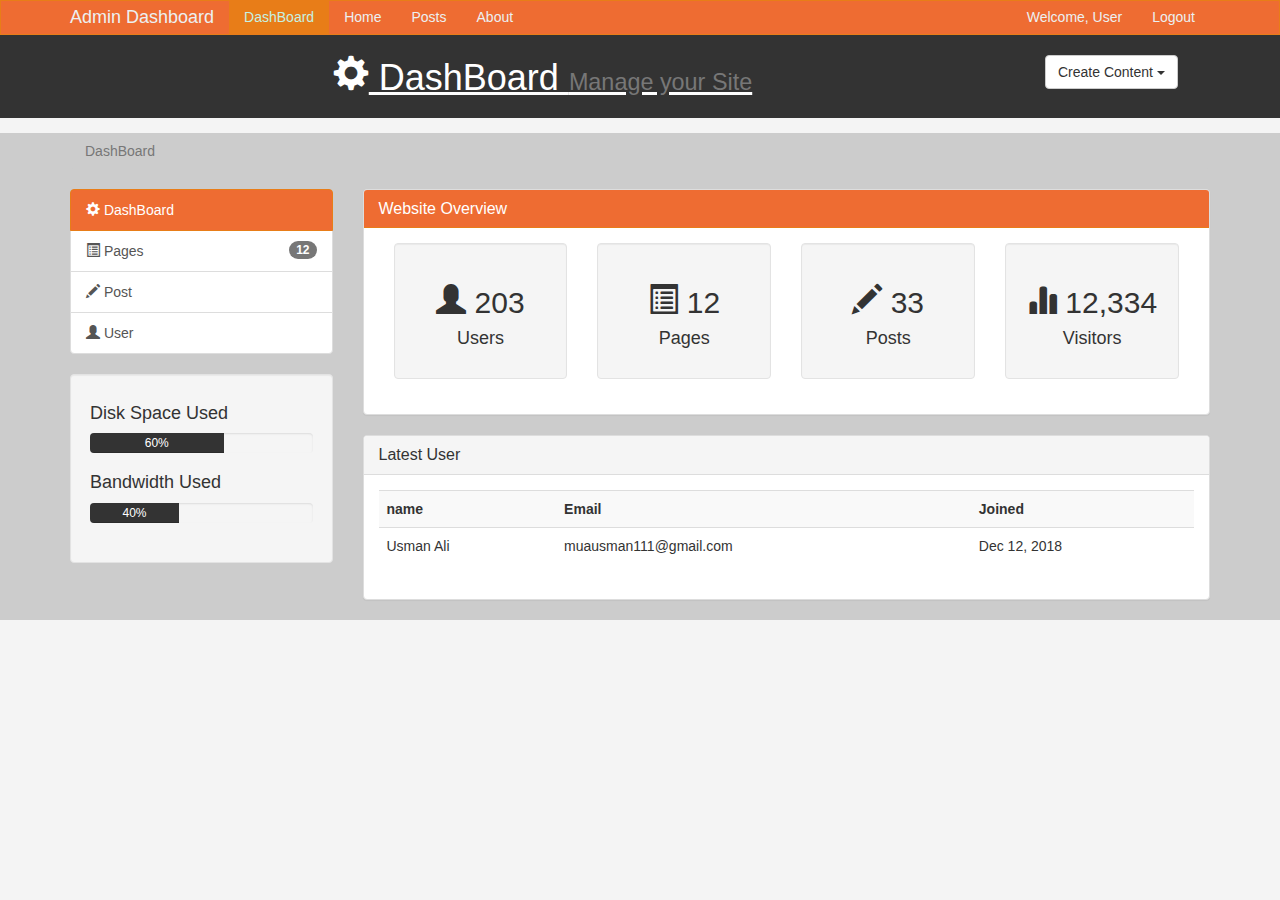
<file: Bootstrap DashBoard/index.html>
<!DOCTYPE html>
<html lang="en">
  <head>
    <meta charset="utf-8">
    <meta http-equiv="X-UA-Compatible" content="IE=edge">
    <meta name="viewport" content="width=device-width, initial-scale=1">

    <title>Starter Template for Bootstrap</title>

    <!-- Bootstrap core CSS -->
    <link href="css/bootstrap.min.css" rel="stylesheet">
    <link href="css/style.css" rel="stylesheet">

  </head>

  <body>

    <nav class="navbar navbar-default">
      <div class="container">
        <div class="navbar-header">
          <button type="button" class="navbar-toggle collapsed" data-toggle="collapse" data-target="#navbar" aria-expanded="false" aria-controls="navbar">
            <span class="sr-only">Toggle navigation</span>
            <span class="icon-bar"></span>
            <span class="icon-bar"></span>
            <span class="icon-bar"></span>
          </button>
          <a class="navbar-brand" href="#">Admin Dashboard</a>
        </div>
        <div id="navbar" class="collapse navbar-collapse">
          <ul class="nav navbar-nav">
            <li class="active"><a href="index.html">DashBoard</a></li>
            <li><a href="#about">Home</a></li>
            <li><a href="#about">Posts</a></li>
            <li><a href="#contact">About</a></li>
          </ul>
          <ul class="nav navbar-nav navbar-right">
            <li><a href="#">Welcome, User</a></li>
            <li><a href="login.html">Logout</a></li>
          </ul>
        </div><!--/.nav-collapse -->
      </div>
    </nav>

    <header id="header">
      <div class="container">
        <div class="row">
          <div class="col-md-10">
            <h1><span class="glyphicon glyphicon-cog" aria-hidden="true"></span> DashBoard <small>Manage your  Site</small></h1>
          </div>
          <div class="col-md-2">
            <div class="dropdown create">
              <button class="btn btn-default dropdown-toggle" type="button" id="dropdownMenu1" data-toggle="dropdown" aria-haspopup="true" aria-expanded="true">
                Create Content
                <span class="caret"></span>
              </button>
              <ul class="dropdown-menu" aria-labelledby="dropdownMenu1">
                <li><a href="#">Add page</a></li>
                <li><a href="#">Add Post</a></li>
                <li><a href="#">Add user</a></li>
              </ul>
            </div>
          </div>
        </div>
      </div>
    </header>

    <section id="breadcrumb">
      <div class="container">
        <ol class="breadcrumb">
          <li class="active">
            DashBoard
          </li>
        </ol>
      </div>
    </section>

    <section id="main">
      <div class="container">
        <div class="row">
          <div class="col-md-3">
            <div class="list-group">
              <a href="#" class="list-group-item active main-color-bg"> <span class="glyphicon glyphicon-cog" aria-hidden="true"></span>
                DashBoard
              </a>
              <a href="#" class="list-group-item"> <span class="glyphicon glyphicon-list-alt" aria-hidden="true"></span> Pages <span class="badge">12</span></a>
              <a href="#" class="list-group-item"> <span class="glyphicon glyphicon-pencil" aria-hidden="true"></span> Post</a>
              <a href="#" class="list-group-item"> <span class="glyphicon glyphicon-user" aria-hidden="true"></span> User</a>
            </div>
            <div class="well">
                <h4>Disk Space Used</h4>
                <div class="progress">
                  <div class="progress-bar" role="progressbar" aria-valuenow="60" aria-valuemin="0" aria-valuemax="100" style="width: 60%;">
                    60%
                  </div>
                </div>
                <h4>Bandwidth Used</h4>
                <div class="progress">
                    <div class="progress-bar" role="progressbar" aria-valuenow="60" aria-valuemin="0" aria-valuemax="100" style="width: 40%;">
                      40%
                    </div>
                  </div>
              </div>
          </div>

          <!-- Website Overview -->
          <div class="col-md-9">
              <div class="panel panel-default">
                  <div class="panel-heading main-color-bg">
                    <h3 class="panel-title">Website Overview</h3>
                  </div>
                  <div class="panel-body">
                    <div class="col-md-3">
                      <div class="well dash-box">
                        <h2><span class="glyphicon glyphicon-user" aria-hidden="true"></span> 203</h2>
                        <h4>Users</h4>
                      </div>
                    </div>
                    <div class="col-md-3">
                        <div class="well dash-box">
                          <h2><span class="glyphicon glyphicon-list-alt" aria-hidden="true"></span> 12</h2>
                          <h4>Pages</h4>
                        </div>
                      </div>
                      <div class="col-md-3">
                          <div class="well dash-box">
                            <h2><span class="glyphicon glyphicon-pencil" aria-hidden="true"></span> 33</h2>
                            <h4>Posts</h4>
                          </div>
                        </div>
                        <div class="col-md-3">
                            <div class="well dash-box">
                              <h2><span class="glyphicon glyphicon-stats" aria-hidden="true"></span> 12,334</h2>
                              <h4>Visitors</h4>
                            </div>
                          </div>
                  </div>
                </div>

                <!-- Latest Users -->
                <div class="panel panel-default">
                    <div class="panel-heading">
                      <h3 class="panel-title">Latest User</h3>
                    </div>
                    <div class="panel-body">
                      <table class="table table-striped table-hover">
                        <tr>
                          <th>name</th>
                          <th>Email</th>
                          <th>Joined</th>
                        </tr>
                        <tr>
                          <td>Usman Ali</td>
                          <td>muausman111@gmail.com</td>
                          <td>Dec 12, 2018</td>
                        </tr>
                      </table>
                    </div>
                  </div>
          </div>
        </div>
      </div>
    </section>


    <!-- Bootstrap core JavaScript
    ================================================== -->
    <!-- Placed at the end of the document so the pages load faster -->
    <script src="https://ajax.googleapis.com/ajax/libs/jquery/1.12.4/jquery.min.js"></script>
    <script src="js/bootstrap.min.js"></script>
  </body>
</html>
</file>
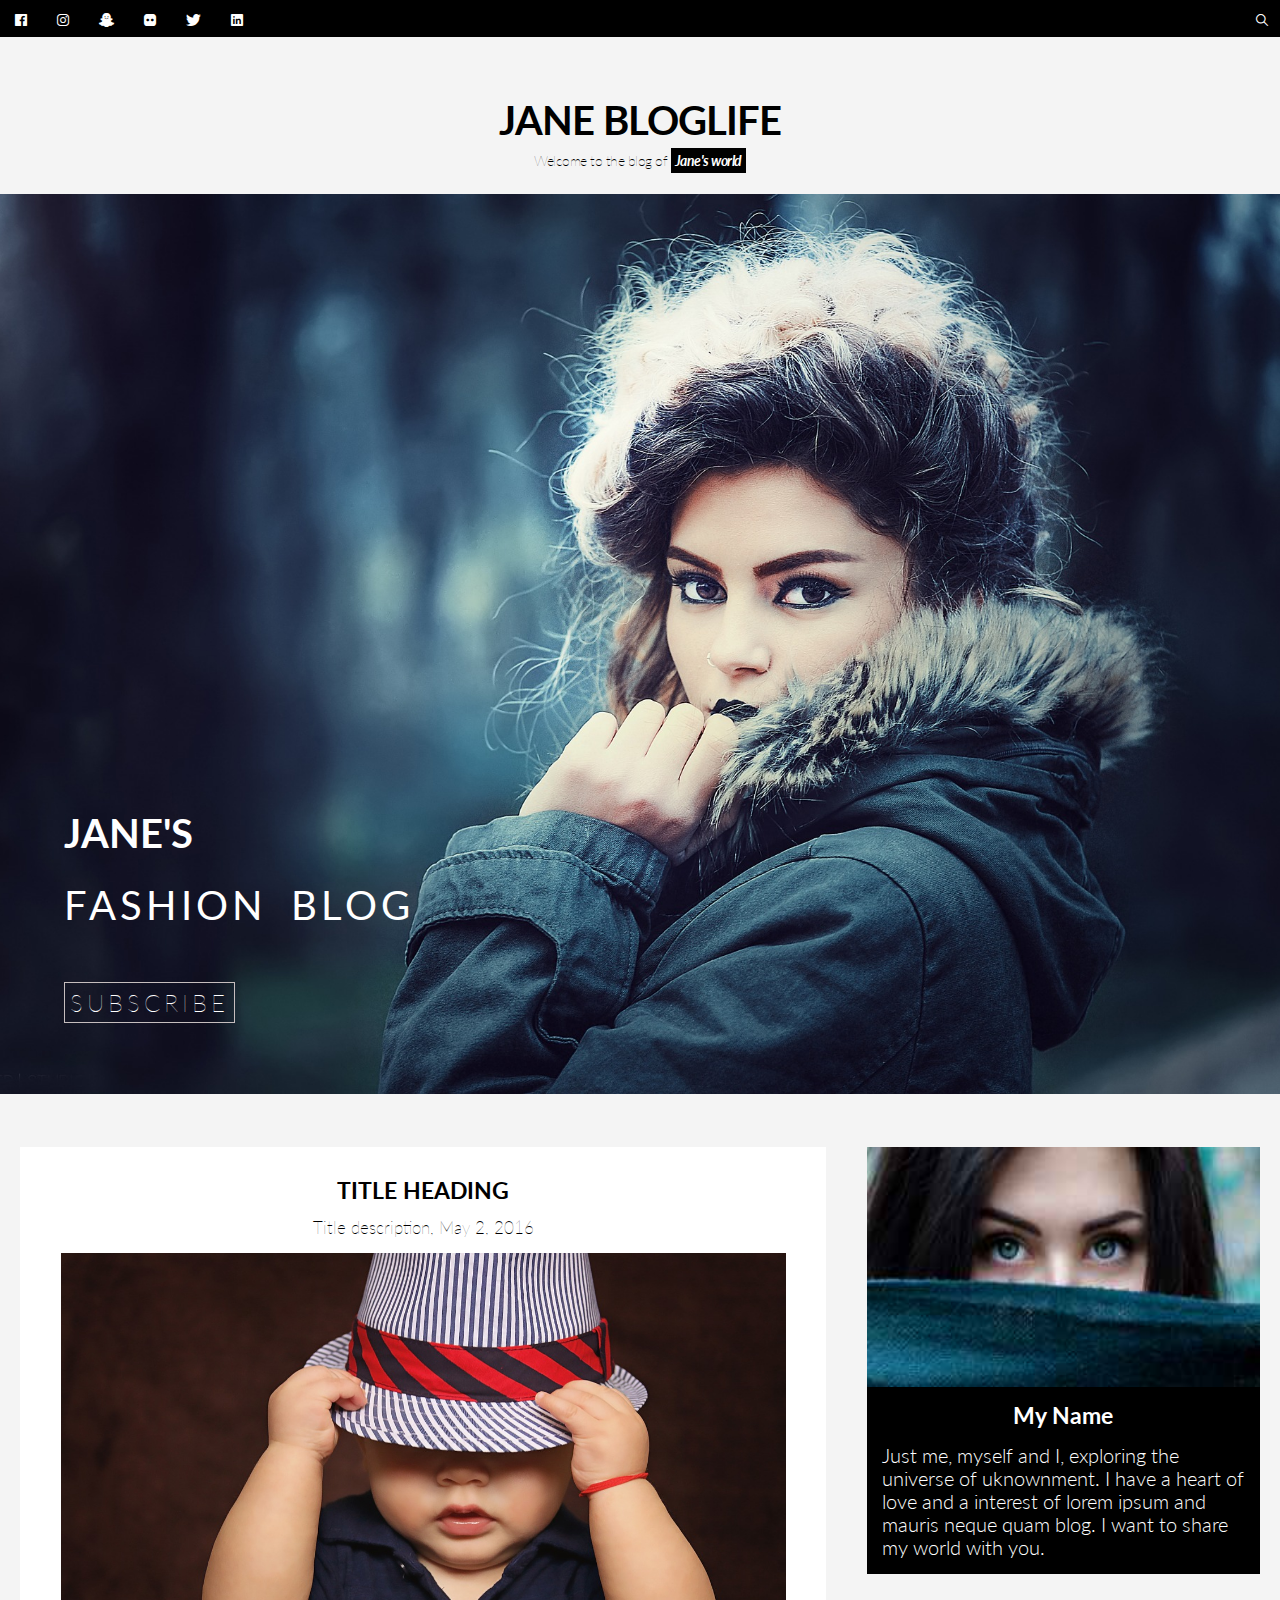
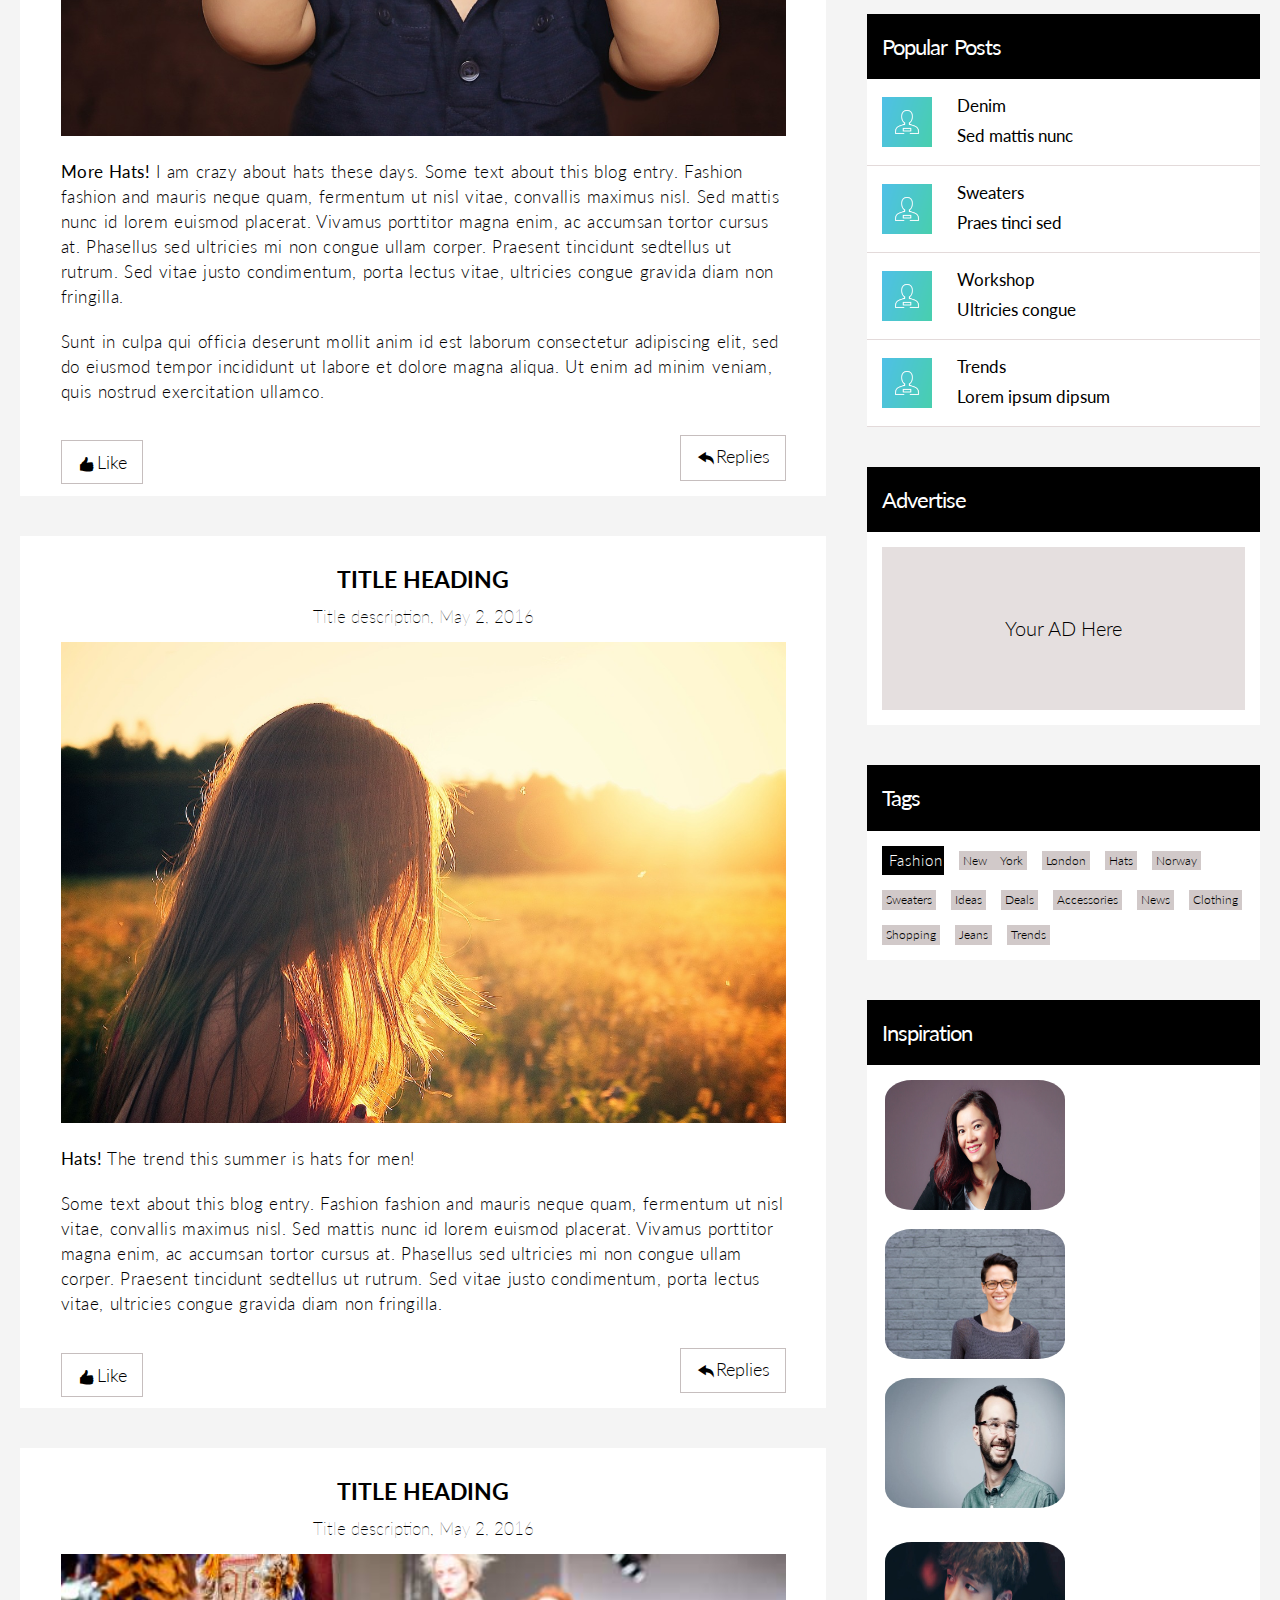
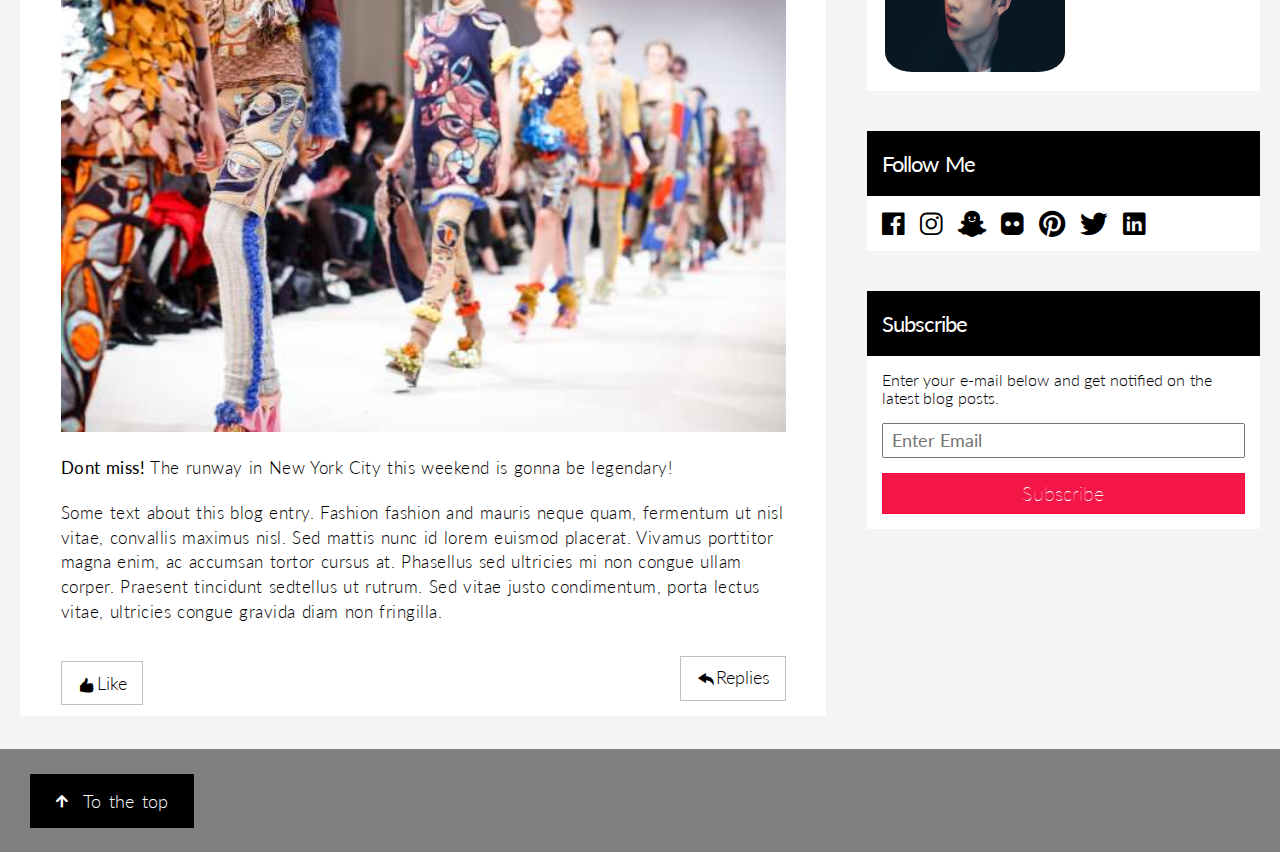
<file: Fashion/index.html>
<!DOCTYPE html>
<html>
    <head>
    <title>Fashion</title>
    <meta name="viewport" content="width=device-width, initial-scale=1.0">
    <link href="https://fonts.googleapis.com/css?family=Lato:100i,300,300i,400,400i,700,700i" rel="stylesheet">
    <link rel="stylesheet" type="text/css" href="vendors/css/animate.css">
    <link rel="stylesheet" type="text/css" href="vendors/css/grid.css">
    <link rel="stylesheet" type="text/css" href="vendors/css/ionicons.min.css">
    <link rel="stylesheet" type="text/css" href="vendors/css/normalize.css">
    <link rel="stylesheet" type="text/css" href="resources/css/style.css">
</head>

<body>

    <header class="clearfix">
        <div class="row">
            <nav>
                <ul class="nav-icons ">
                    <li>
                        <a href="#" class="icon-link"><i class="ion-logo-facebook"></i></a>
                    </li>
                    <li>
                        <a href="#" class="icon-link"><i class="ion-logo-instagram"></i></a>
                    </li>
                    <li>
                        <a href="#" class="icon-link"><i class="ion-logo-snapchat"></i></a>
                    </li>
                    <li>
                        <a href="#" class="icon-link"><i class="ion-logo-flickr"></i></a>
                    </li>
                    <li>
                        <a href="#" class="icon-link"><i class="ion-logo-twitter"></i></a>
                    </li>
                    <li>
                        <a href="#" class="icon-link"><i class="ion-logo-linkedin"></i></a>
                    </li>
                </ul>
                <ul class="nav-icon-search">
                    <li>
                        <a href="#" class="icon-link"><i class="ion-ios-search"></i></a>
                    </li>
                </ul>
            </nav>
        </div>
    </header>

    <section class="section-blog">
        <div class="row">
            <h2 class="h2-blog">JANE BLOGLIFE</h2>
            <h4 class="h4-blog">Welcome to the blog of <span>Jane's world</span></h4>
        </div>
    </section>

    <section class="section-blog-image">
        <div class="row clearfix">
            <h2 class="h2-blog-image">JANE'S</h2>
            <h1 class="h1-blog-image">FASHION BLOG <br><br> <a href="#" class="subscribe-button">SUBSCRIBE</a></h1>

        </div>
    </section>

    <section class="section-blog-post">
        <div class="row">
            <div class="col span-2-of-3">
                <div class="row first-post">
                    <h3>TITLE HEADING</h3>
                    <h5>Title description, May 2, 2016</h5>
                    <img class="first-post-img" src="resources/img/baby-1399332_1280.jpg" alt="first-post-photo" width="100%" height="auto">

                    <p class="first-post-para"><b>More Hats!</b> I am crazy about hats these days. Some text about this blog entry. Fashion fashion and mauris neque quam, fermentum ut nisl vitae, convallis maximus nisl. Sed mattis nunc id lorem euismod placerat. Vivamus porttitor magna enim, ac accumsan tortor cursus at. Phasellus sed ultricies mi non congue ullam corper. Praesent tincidunt sedtellus ut rutrum. Sed vitae justo condimentum, porta lectus vitae, ultricies congue gravida diam non fringilla.</p>
                    <p class="first-post-para">Sunt in culpa qui officia deserunt mollit anim id est laborum consectetur adipiscing elit, sed do eiusmod tempor incididunt ut labore et dolore magna aliqua. Ut enim ad minim veniam, quis nostrud exercitation ullamco.
                    </p>
                    <br>
                    <br>
                    <div class="row">
                        <a href="#" class="link-like-reply"><i class="ion-ios-thumbs-up"></i>Like</a>
                        <a href="#" class="link-like-reply undo"><i class="ion-ios-undo"></i>Replies</a>
                    </div>
                </div>
                <div class="row first-post">
                    <h3>TITLE HEADING</h3>
                    <h5>Title description, May 2, 2016</h5>
                    <img class="first-post-img" src="resources/img/summerfield-336672_1280.jpg" alt="first-post-photo" width="100%" height="auto">

                    <p class="first-post-para"><strong>Hats!</strong> The trend this summer is hats for men!</p>
                    <p class="first-post-para">Some text about this blog entry. Fashion fashion and mauris neque quam, fermentum ut nisl vitae, convallis maximus nisl. Sed mattis nunc id lorem euismod placerat. Vivamus porttitor magna enim, ac accumsan tortor cursus at. Phasellus sed ultricies mi non congue ullam corper. Praesent tincidunt sedtellus ut rutrum. Sed vitae justo condimentum, porta lectus vitae, ultricies congue gravida diam non fringilla.
                    </p>
                    <br>
                    <br>
                    <div class="row">
                        <a href="#" class="link-like-reply"><i class="ion-ios-thumbs-up"></i>Like</a>
                        <a href="#" class="link-like-reply undo"><i class="ion-ios-undo"></i>Replies</a>
                    </div>
                </div>
                <div class="row first-post">
                    <h3>TITLE HEADING</h3>
                    <h5>Title description, May 2, 2016</h5>
                    <img class="first-post-img" src="resources/img/runway.jpg" alt="first-post-photo" width="100%" height="auto">

                    <p class="first-post-para"><strong>Dont miss!</strong> The runway in New York City this weekend is gonna be legendary!</p>
                    <p class="first-post-para">Some text about this blog entry. Fashion fashion and mauris neque quam, fermentum ut nisl vitae, convallis maximus nisl. Sed mattis nunc id lorem euismod placerat. Vivamus porttitor magna enim, ac accumsan tortor cursus at. Phasellus sed ultricies mi non congue ullam corper. Praesent tincidunt sedtellus ut rutrum. Sed vitae justo condimentum, porta lectus vitae, ultricies congue gravida diam non fringilla.
                    </p>
                    <br>
                    <br>
                    <div class="row">
                        <a href="#" class="link-like-reply"><i class="ion-ios-thumbs-up"></i>Like</a>
                        <a href="#" class="link-like-reply undo"><i class="ion-ios-undo"></i>Replies</a>
                    </div>
                </div>
            </div>


            <div class="col span-1-of-3">
                <div class="second-post row">
                    <img src="resources/img/avatar_girl2.jpg" class="second-post-image1" alt="avatar girl" width="465px" height="240px">
                    <h3>My Name</h3>
                    <p class="second-post-para">Just me, myself and I, exploring the universe of uknownment. I have a heart of love and a interest of lorem ipsum and mauris neque quam blog. I want to share my world with you.</p>
                </div>

                <div class="second-post row">
                    <p class="post-heading">Popular Posts</p>
                    <div class="row user-profiles">
                        <img src="resources/img/avatar.png" alt="user photo" class="user-image">
                        <p class="user-name">Denim</p>
                        <br>
                        <p class="user-review">Sed mattis nunc</p>
                    </div>
                    <div class="row user-profiles">
                        <img src="resources/img/avatar.png" alt="user photo" class="user-image">
                        <p class="user-name">Sweaters</p>
                        <br>
                        <p class="user-review">Praes tinci sed</p>
                    </div>
                    <div class="row user-profiles">
                        <img src="resources/img/avatar.png" alt="user photo" class="user-image">
                        <p class="user-name">Workshop</p>
                        <br>
                        <p class="user-review">Ultricies congue</p>
                    </div>
                    <div class="row user-profiles">
                        <img src="resources/img/avatar.png" alt="user photo" class="user-image">
                        <p class="user-name">Trends</p>
                        <br>
                        <p class="user-review">Lorem ipsum dipsum</p>
                    </div>
                </div>

                <div class="second-post row">
                    <div class="row">
                        <p class="post-heading">Advertise</p>
                    </div>
                    <div class="row advertisement">
                        <p class="ad-banner">Your AD Here</p>
                    </div>
                </div>

                <div class="second-post row">
                    <div class="row">
                        <p class="post-heading">Tags</p>
                    </div>
                    <div class="row tags-div-1">
                        <div class="row tags-div-2">
                            <div class="row">
                                <ul>
                                    <li class="h4-tags-1 list-item">Fashion</li>
                                    <li class="h4-tags-2 list-item">New York</li>
                                    <li class="h4-tags-2 list-item">London</li>
                                    <li class="h4-tags-2 list-item">Hats</li>
                                    <li class="h4-tags-2 list-item">Norway</li>
                                </ul>
                            </div>
                            <div class="row">
                                <ul>
                                    <li class="h4-tags-2 list-items u">Sweaters</li>
                                    <li class="h4-tags-2 list-items">Ideas</li>
                                    <li class="h4-tags-2 list-items">Deals</li>
                                    <li class="h4-tags-2 list-items">Accessories</li>
                                    <li class="h4-tags-2 list-items">News</li>
                                    <li class="h4-tags-2 list-items">Clothing</li>
                                </ul>
                            </div>
                            <div class="row">
                                <ul>
                                    <li class="h4-tags-2 list-items u">Shopping</li>
                                    <li class="h4-tags-2 list-items">Jeans</li>
                                    <li class="h4-tags-2 list-items">Trends</li>
                                </ul>
                            </div>
                        </div>
                    </div>
                </div>

                <div class="second-post row">
                    <div class="row">
                        <p class="post-heading">Inspiration</p>
                    </div>
                    <div class="row inspiration-images">
                        <ul>
                            <li class="images-list"><img src="resources/img/wide%20image%201.jpg" alt="inspiration"></li>
                            <li class="images-list"><img src="resources/img/wide%20image%202.jpg" alt="inspiration"></li>
                        </ul>
                        <ul>
                            <li class="images-list images-list-1"><img src="resources/img/wide%20image%203.jpg" alt="inspiration"></li>
                            <li class="images-list images-list-1"><img src="resources/img/wide%20image%204.jpg" alt="inspiration"></li>
                        </ul>
                    </div>
                </div>

                <div class="second-post row">
                    <div class="row">
                        <p class="post-heading">Follow Me</p>
                    </div>
                    <div class="row follow-me-icons">
                        <ul>
                            <li class="logos"><a href="#"><i class="ion-logo-facebook"></i></a></li>
                            <li class="logos"><a href="#"><i class="ion-logo-instagram"></i></a></li>
                            <li class="logos"><a href="#"><i class="ion-logo-snapchat"></i></a></li>
                            <li class="logos"><a href="#"><i class="ion-logo-flickr"></i></a></li>
                            <li class="logos"><a href="#"><i class="ion-logo-pinterest"></i></a></li>
                            <li class="logos"><a href="#"><i class="ion-logo-twitter"></i></a></li>
                            <li class="logos"><a href="#"><i class="ion-logo-linkedin"></i></a></li>
                        </ul>
                    </div>
                </div>

                <div class="second-post row">
                    <div class="row">
                        <p class="post-heading">Subscribe</p>
                    </div>
                    <div class="row subscribe-div">
                        <p>Enter your e-mail below and get notified on the latest blog posts.</p>
                        <input type="text" class="txtEmail" placeholder="Enter Email">
                        <button class="btnSubscribe">Subscribe</button>
                    </div>
                </div>

            </div>
        </div>
    </section>

    <footer>
        <div class="row footer-div">
            <a href="#"><i class="ion-md-arrow-round-up"></i>To the top</a>
        </div>
    </footer>

</body>
</html>

<!--
JANE BLOGLIFE
Welcome to the blog of Jane's world
-->
</file>
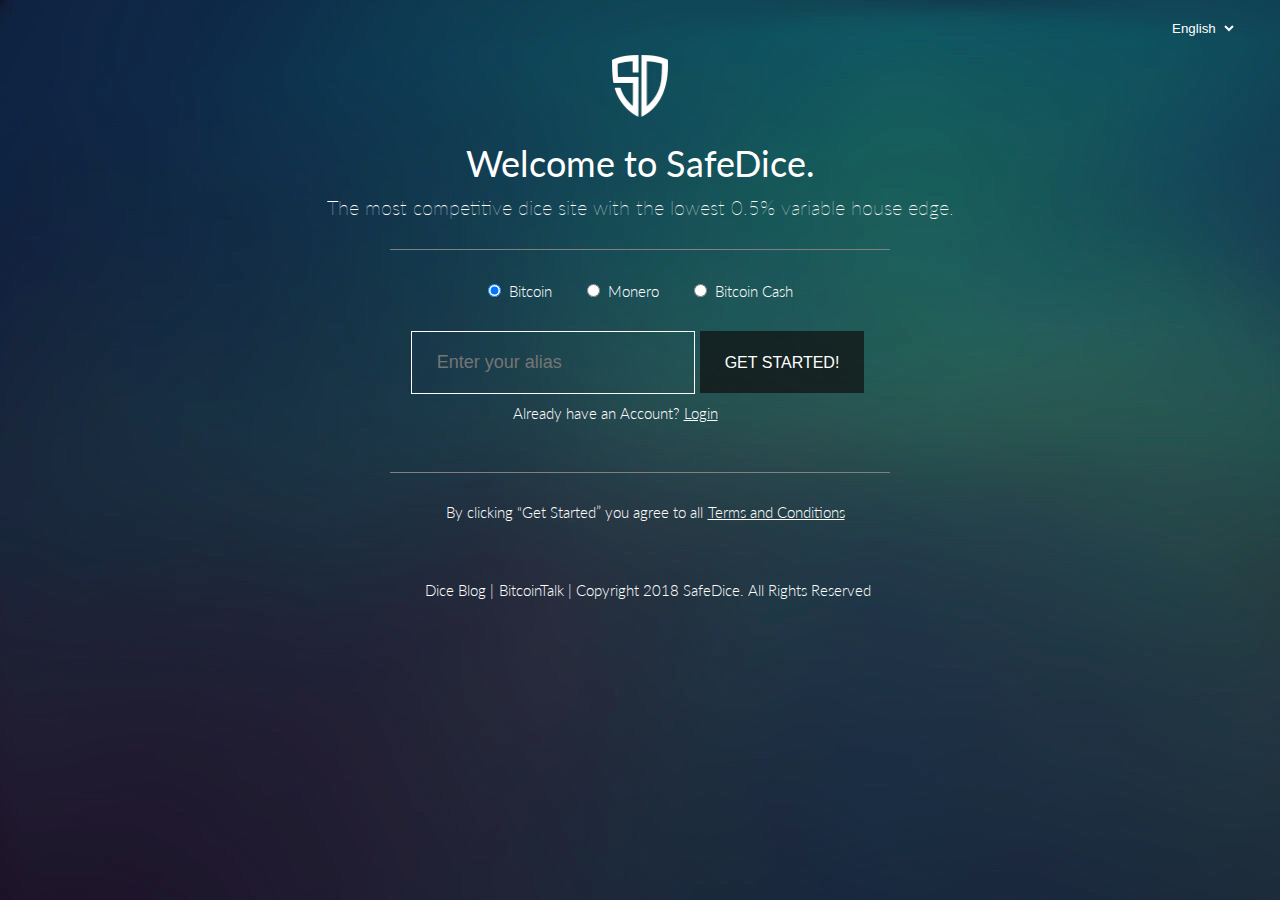
<file: SafeDice/index.html>
<!DOCTYPE html>
<html lang="en">
<head>
  <meta charset="UTF-8">
  <meta name="viewport" content="width=device-width, initial-scale=1.0">
  <meta http-equiv="X-UA-Compatible" content="ie=edge">
  <link href="https://fonts.googleapis.com/css?family=Lato:300,400,400i,700,700i,900,900i" rel="stylesheet">
  <link rel="stylesheet" href="Resources/css/style.css">
  <link rel="shortcut icon" type="image/x-icon" href="Resources/img/logo-new.png" />
  <title>Bitcoin Dice | Monero | Bitcoin Cash 0.5% House Edge Gambling - Safedice</title>
</head>
<body>
    <select class="dropdown">
        <option value="English">English</option>
        <option value="Chinese">Chinese</option>
        <option value="Russian">Russian</option>
      </select>
  <header>
    <img class="safedice" src="Resources/img/logo-32.png" alt="Safedice">
    
    <h1 class="welcome">Welcome to SafeDice.</h1>
    <p class="line"></p> 
  </header>
  <section class="bitcoin-section">
    <label class="radio-inline"><input type="radio" name="optradio" checked><span >Bitcoin</span></label>
    <label class="radio-inline"><input type="radio" name="optradio"><span>Monero</span></label>
    <label class="radio-inline"><input type="radio" name="optradio"><span>Bitcoin Cash</span></label>

    <div class="input-sec">
        <input type="text" name="" id="alias" placeholder="Enter your alias">
        <input type="button" value="GET STARTED!" class="button">
    </div>

    <span class="already-account">Already have an Account?<a href="#">Login</a></span>
  </section>
  <footer>
      <span class="already-account terms">By clicking “Get Started” you agree to all<a href="#">Terms and Conditions</a></span>

      <span class="already-account dec-none"><a href="#">Dice Blog |</a><a href="#">BitcoinTalk |</a> Copyright  2018 SafeDice. All Rights Reserved</span>
  </footer>

</body>
</html>
</file>
<file: Bootstrap DashBoard/css/style.css>
body {
  background: #f4f4f4;
}

.navbar {
  min-height: 33px !important;
  margin-bottom: 0;
  border-radius: 0;
}

.navbar-nav li a,
 .navbar-brand {
  padding-top: 6px !important;
  padding-bottom: 0 !important;
  height: 33px;
}

.navbar-default {
  background-color: #ee6c32;
  border-color: #e87d18;
}
.navbar-default .navbar-brand {
  color: #ecf0f1;
}
.navbar-default .navbar-brand:hover,
.navbar-default .navbar-brand:focus {
  color: #c6f2e2;
}
.navbar-default .navbar-text {
  color: #ecf0f1;
}
.navbar-default .navbar-nav > li > a {
  color: #ecf0f1;
}
.navbar-default .navbar-nav > li > a:hover,
.navbar-default .navbar-nav > li > a:focus {
  color: #c6f2e2;
}
.navbar-default .navbar-nav > li > .dropdown-menu {
  background-color: #ee6c32;
}
.navbar-default .navbar-nav > li > .dropdown-menu > li > a {
  color: #ecf0f1;
}
.navbar-default .navbar-nav > li > .dropdown-menu > li > a:hover,
.navbar-default .navbar-nav > li > .dropdown-menu > li > a:focus {
  color: #c6f2e2;
  background-color: #e87d18;
}
.navbar-default .navbar-nav > li > .dropdown-menu > li.divider {
  background-color: #e87d18;
}
.navbar-default .navbar-nav .open .dropdown-menu > .active > a,
.navbar-default .navbar-nav .open .dropdown-menu > .active > a:hover,
.navbar-default .navbar-nav .open .dropdown-menu > .active > a:focus {
  color: #c6f2e2;
  background-color: #e87d18;
}
.navbar-default .navbar-nav > .active > a,
.navbar-default .navbar-nav > .active > a:hover,
.navbar-default .navbar-nav > .active > a:focus {
  color: #c6f2e2;
  background-color: #e87d18;
}
.navbar-default .navbar-nav > .open > a,
.navbar-default .navbar-nav > .open > a:hover,
.navbar-default .navbar-nav > .open > a:focus {
  color: #c6f2e2;
  background-color: #e87d18;
}
.navbar-default .navbar-toggle {
  border-color: #e87d18;
}
.navbar-default .navbar-toggle:hover,
.navbar-default .navbar-toggle:focus {
  background-color: #e87d18;
}
.navbar-default .navbar-toggle .icon-bar {
  background-color: #ecf0f1;
}
.navbar-default .navbar-collapse,
.navbar-default .navbar-form {
  border-color: #ecf0f1;
}
.navbar-default .navbar-link {
  color: #ecf0f1;
}
.navbar-default .navbar-link:hover {
  color: #c6f2e2;
}

/*Custom*/ 

.main-color-bg {
  background-color: #ee6c32 !important;
  border-color: #e87d18 !important;
  color: white !important;
}

/* Header*/

#header {
  background: #333333;
  color: #ffffff; 
  padding-bottom: 10px;
  margin-bottom: 15px;
}

#header .create {
  padding-top: 20px;
}

/* breadcrumb*/

.breadcrumb {
  background: #cccccc;
  color: #333333;
}

.breadcrumb a {
  color: #333333;
}

/* Progress Bar */

.progress-bar {
  background: #333333;
  color: #ffffff;
}

.dash-box {
  text-align: center;
}

/*Prescrition Class*/

h1 {
  text-decoration: underline;
  text-align: center;
}

h6 {
  float: right;
  margin-top: -26px;
}

.any {
  border: 1px solid #000;
  width: 85%;
}

header {
  background-color: #30a5ff;
}

section {
  background-color: #ccc;
}


@media (max-width: 767px) {
  .navbar-default .navbar-nav .open .dropdown-menu > li > a {
    color: #ecf0f1;
  }
  .navbar-default .navbar-nav .open .dropdown-menu > li > a:hover,
  .navbar-default .navbar-nav .open .dropdown-menu > li > a:focus {
    color: #c6f2e2;
  }
  .navbar-default .navbar-nav .open .dropdown-menu > .active > a,
  .navbar-default .navbar-nav .open .dropdown-menu > .active > a:hover,
  .navbar-default .navbar-nav .open .dropdown-menu > .active > a:focus {
    color: #c6f2e2;
    background-color: #e87d18;
  }
}
</file>
<file: Fashion/vendors/css/grid.css>
/*  SECTIONS  ============================================================================= */

.section {
	clear: both;
	padding: 0px;
	margin: 0px;
}

/*  GROUPING  ============================================================================= */

.row {
    zoom: 1; /* For IE 6/7 (trigger hasLayout) */
}

.row:before,
.row:after {
    content:"";
    display:table;
}
.row:after {
    clear:both;
}

/*  GRID COLUMN SETUP   ==================================================================== */

.col {
	display: block;
	float:left;
	margin: 1% 0 1% 1.6%;
}

.col:first-child { margin-left: 0; } /* all browsers except IE6 and lower */


/*  REMOVE MARGINS AS ALL GO FULL WIDTH AT 480 PIXELS */

@media only screen and (max-width: 480px) {
	.col { 
		/*margin: 1% 0 1% 0%;*/
        margin: 0;
	}
}


/*  GRID OF TWO   ============================================================================= */


.span-2-of-2 {
	width: 100%;
}

.span-1-of-2 {
	width: 49.2%;
}

/*  GO FULL WIDTH AT LESS THAN 480 PIXELS */

@media only screen and (max-width: 480px) {
	.span-2-of-2 {
		width: 100%; 
	}
	.span-1-of-2 {
		width: 100%; 
	}
}


/*  GRID OF THREE   ============================================================================= */

	
.span-3-of-3 {
	width: 100%; 
}

.span-2-of-3 {
	width: 66.13%; 
}

.span-1-of-3 {
	width: 32.26%; 
}


/*  GO FULL WIDTH AT LESS THAN 480 PIXELS */

@media only screen and (max-width: 480px) {
	.span-3-of-3 {
		width: 100%; 
	}
	.span-2-of-3 {
		width: 100%; 
	}
	.span-1-of-3 {
		width: 100%;
	}
}

/*  GRID OF FOUR   ============================================================================= */

	
.span-4-of-4 {
	width: 100%; 
}

.span-3-of-4 {
	width: 74.6%; 
}

.span-2-of-4 {
	width: 49.2%; 
}

.span-1-of-4 {
	width: 23.8%; 
}


/*  GO FULL WIDTH AT LESS THAN 480 PIXELS */

@media only screen and (max-width: 480px) {
	.span-4-of-4 {
		width: 100%; 
	}
	.span-3-of-4 {
		width: 100%; 
	}
	.span-2-of-4 {
		width: 100%; 
	}
	.span-1-of-4 {
		width: 100%; 
	}
}


/*  GRID OF FIVE   ============================================================================= */

	
.span-5-of-5 {
	width: 100%;
}

.span-4-of-5 {
  	width: 79.68%; 
}

.span-3-of-5 {
  	width: 59.36%; 
}

.span-2-of-5 {
  	width: 39.04%;
}

.span-1-of-5 {
  	width: 18.72%;
}


/*  GO FULL WIDTH AT LESS THAN 480 PIXELS */

@media only screen and (max-width: 480px) {
	.span-5-of-5 {
		width: 100%; 
	}
	.span-4-of-5 {
		width: 100%; 
	}
	.span-3-of-5 {
		width: 100%; 
	}
	.span-2-of-5 {
		width: 100%; 
	}
	.span-1-of-5 {
		width: 100%; 
	}
}


/*  GRID OF SIX   ============================================================================= */


.span-6-of-6 {
	width: 100%;
}

.span-5-of-6 {
  	width: 83.06%;
}

.span-4-of-6 {
  	width: 66.13%;
}

.span-3-of-6 {
  	width: 49.2%;
}

.span-2-of-6 {
  	width: 32.26%;
}

.span-1-of-6 {
  	width: 15.33%;
}


/*  GO FULL WIDTH AT LESS THAN 480 PIXELS */

@media only screen and (max-width: 480px) {
	.span-6-of-6 {
		width: 100%; 
	}
	.span-5-of-6 {
		width: 100%; 
	}
	.span-4-of-6 {
		width: 100%; 
	}
	.span-3-of-6 {
		width: 100%; 
	}
	.span-2-of-6 {
		width: 100%; 
	}
	.span-1-of-6 {
		width: 100%; 
	}
}



/*  GRID OF SEVEN   ============================================================================= */


.span-7-of-7 {
	width: 100%;
}

.span-6-of-7 {
	width: 85.48%;
}

.span-5-of-7 {
  	width: 70.97%;
}

.span-4-of-7 {
  	width: 56.45%;
}

.span-3-of-7 {
  	width: 41.94%;
}

.span-2-of-7 {
  	width: 27.42%;
}

.span-1-of-7 {
  	width: 12.91%;
}


/*  GO FULL WIDTH AT LESS THAN 480 PIXELS */

@media only screen and (max-width: 480px) {
	.span-7-of-7 {
		width: 100%; 
	}
	.span-6-of-7 {
		width: 100%; 
	}
	.span-5-of-7 {
		width: 100%; 
	}
	.span-4-of-7 {
		width: 100%; 
	}
	.span-3-of-7 {
		width: 100%; 
	}
	.span-2-of-7 {
		width: 100%; 
	}
	.span-1-of-7 {
		width: 100%; 
	}
}


/*  GRID OF EIGHT   ============================================================================= */

	
.span-8-of-8 {
	width: 100%;
}

.span-7-of-8 {
	width: 87.3%; 
}

.span-6-of-8 {
	width: 74.6%; 
}

.span-5-of-8 {
	width: 61.9%; 
}

.span-4-of-8 {
	width: 49.2%; 
}

.span-3-of-8 {
	width: 36.5%;
}

.span-2-of-8 {
	width: 23.8%; 
}

.span-1-of-8 {
	width: 11.1%; 
}


/*  GO FULL WIDTH AT LESS THAN 480 PIXELS */

@media only screen and (max-width: 480px) {
	.span-8-of-8 {
		width: 100%; 
	}
	.span-7-of-8 {
		width: 100%; 
	}
	.span-6-of-8 {
		width: 100%; 
	}
	.span-5-of-8 {
		width: 100%; 
	}
	.span-4-of-8 {
		width: 100%; 
	}
	.span-3-of-8 {
		width: 100%; 
	}
	.span-2-of-8 {
		width: 100%; 
	}
	.span-1-of-8 {
		width: 100%; 
	}
}


/*  GRID OF NINE   ============================================================================= */


.span-9-of-9 {
	width: 100%;
}

.span-8-of-9 {
	width: 88.71%;
}

.span-7-of-9 {
	width: 77.42%; 
}

.span-6-of-9 {
	width: 66.13%; 
}

.span-5-of-9 {
	width: 54.84%; 
}

.span-4-of-9 {
	width: 43.55%; 
}

.span-3-of-9 {
	width: 32.26%;
}

.span-2-of-9 {
	width: 20.97%; 
}

.span-1-of-9 {
	width: 9.68%; 
}


/*  GO FULL WIDTH AT LESS THAN 480 PIXELS */

@media only screen and (max-width: 480px) {
	.span-9-of-9 {
		width: 100%; 
	}
	.span-8-of-9 {
		width: 100%; 
	}
	.span-7-of-9 {
		width: 100%; 
	}
	.span-6-of-9 {
		width: 100%; 
	}
	.span-5-of-9 {
		width: 100%; 
	}
	.span-4-of-9 {
		width: 100%; 
	}
	.span-3-of-9 {
		width: 100%; 
	}
	.span-2-of-9 {
		width: 100%; 
	}
	.span-1-of-9 {
		width: 100%; 
	}
}


/*  GRID OF TEN   ============================================================================= */


.span-10-of-10 {
	width: 100%;
}

.span-9-of-10 {
	width: 89.84%;
}

.span-8-of-10 {
	width: 79.68%;
}

.span-7-of-10 {
	width: 69.52%; 
}

.span-6-of-10 {
	width: 59.36%; 
}

.span-5-of-10 {
	width: 49.2%; 
}

.span-4-of-10 {
	width: 39.04%; 
}

.span-3-of-10 {
	width: 28.88%;
}

.span-2-of-10 {
	width: 18.72%; 
}

.span-1-of-10 {
	width: 8.56%; 
}


/*  GO FULL WIDTH AT LESS THAN 480 PIXELS */

@media only screen and (max-width: 480px) {
	.span-10-of-10 {
		width: 100%; 
	}
	.span-9-of-10 {
		width: 100%; 
	}
	.span-8-of-10 {
		width: 100%; 
	}
	.span-7-of-10 {
		width: 100%; 
	}
	.span-6-of-10 {
		width: 100%; 
	}
	.span-5-of-10 {
		width: 100%; 
	}
	.span-4-of-10 {
		width: 100%; 
	}
	.span-3-of-10 {
		width: 100%; 
	}
	.span-2-of-10 {
		width: 100%; 
	}
	.span-1-of-10 {
		width: 100%; 
	}
}


/*  GRID OF ELEVEN   ============================================================================= */

.span-11-of-11 {
	width: 100%;
}

.span-10-of-11 {
	width: 90.76%;
}

.span-9-of-11 {
	width: 81.52%;
}

.span-8-of-11 {
	width: 72.29%;
}

.span-7-of-11 {
	width: 63.05%; 
}

.span-6-of-11 {
	width: 53.81%; 
}

.span-5-of-11 {
	width: 44.58%; 
}

.span-4-of-11 {
	width: 35.34%; 
}

.span-3-of-11 {
	width: 26.1%;
}

.span-2-of-11 {
	width: 16.87%; 
}

.span-1-of-11 {
	width: 7.63%; 
}


/*  GO FULL WIDTH AT LESS THAN 480 PIXELS */

@media only screen and (max-width: 480px) {
	.span-11-of-11 {
		width: 100%; 
	}
	.span-10-of-11 {
		width: 100%; 
	}
	.span-9-of-11 {
		width: 100%; 
	}
	.span-8-of-11 {
		width: 100%; 
	}
	.span-7-of-11 {
		width: 100%; 
	}
	.span-6-of-11 {
		width: 100%; 
	}
	.span-5-of-11 {
		width: 100%; 
	}
	.span-4-of-11 {
		width: 100%; 
	}
	.span-3-of-11 {
		width: 100%; 
	}
	.span-2-of-11 {
		width: 100%; 
	}
	.span-1-of-11 {
		width: 100%; 
	}
}


/*  GRID OF TWELVE   ============================================================================= */

.span-12-of-12 {
	width: 100%;
}

.span-11-of-12 {
	width: 91.53%;
}

.span-10-of-12 {
	width: 83.06%;
}

.span-9-of-12 {
	width: 74.6%;
}

.span-8-of-12 {
	width: 66.13%;
}

.span-7-of-12 {
	width: 57.66%; 
}

.span-6-of-12 {
	width: 49.2%; 
}

.span-5-of-12 {
	width: 40.73%; 
}

.span-4-of-12 {
	width: 32.26%; 
}

.span-3-of-12 {
	width: 23.8%;
}

.span-2-of-12 {
	width: 15.33%; 
}

.span-1-of-12 {
	width: 6.86%; 
}


/*  GO FULL WIDTH AT LESS THAN 480 PIXELS */

@media only screen and (max-width: 480px) {
	.span-12-of-12 {
		width: 100%; 
	}
	.span-11-of-12 {
		width: 100%; 
	}
	.span-10-of-12 {
		width: 100%; 
	}
	.span-9-of-12 {
		width: 100%; 
	}
	.span-8-of-12 {
		width: 100%; 
	}
	.span-7-of-12 {
		width: 100%; 
	}
	.span-6-of-12 {
		width: 100%; 
	}
	.span-5-of-12 {
		width: 100%; 
	}
	.span-4-of-12 {
		width: 100%; 
	}
	.span-3-of-12 {
		width: 100%; 
	}
	.span-2-of-12 {
		width: 100%; 
	}
	.span-1-of-12 {
		width: 100%; 
	}
}
</file>
<file: Fashion/resources/css/style.css>
/*---------------------------------*/

/*Basic Setup*/

/*---------------------------------*/

* {
    margin: 0;
    padding: 0;
    -webkit-box-sizing: border-box;
    box-sizing: border-box;
}

html {
    font-family: 'Lato', 'Arial', sans-serif;
    font-size: 20px;
    font-weight: 300;
    text-rendering: optimizeLegibility;
    overflow-x: hidden;
    margin: 0;
    padding: 0;
}

.clearfix {
    zoom: 1
}

.clearfix:after {
    content: ".";
    clear: both;
    display: block;
    height: 0;
    visibility: hidden;
}

.row {
    max-width: 1354px;
    margin: 0 auto;
}

/*---------------------------------*/

/*Headings*/

/*---------------------------------*/

h1 {
    font-weight: 400;
    letter-spacing: 4px;
    word-spacing: 10px;
}

h2 {
    font-size: 200%;
}

h3 {
    text-align: center;
    font-weight: 200%;
    padding-top: 15px;
}

h4 {
    font-size: 70%;
}

h5 {
    text-align: center;
    font-weight: 100;
    margin: 15px 0;
}


/*---------------------------------*/

/*Header*/

/*---------------------------------*/

header {
    padding: 0;
    margin: 0;
    background-color: #000;
    background-size: cover;
    background-position: center;
    height: auto;
}

.nav-icons li,
.nav-icon-search li {
    list-style: none;
    float: left;
    display: inline-block;
}

.nav-icons li {
    margin: 7px 15px;
}

.nav-icon-search li {
    margin: 7px;
    margin-left: 78%;
}

.icon-link i {
    color: #fff;
    font-size: 80%;
}

.icon-link i:link,
.icon-link i:visited {
    display: block;
    color: #e2e2e2;
}

.icon-link i:hover,
.icon-link i:active {
    color: #fafa2f;
}

/*---------------------------------*/

/*Section-blog*/

/*---------------------------------*/

.section-blog {
    background-color: #f4f4f4;
    padding: 0;
}

.h2-blog {
    text-align: center;
    margin-top: 60px;
    letter-spacing: -1px;
}

.h4-blog {
    text-align: center;
    letter-spacing: -0.5px;
    margin-top: 10px;
    font-weight: 100;
    margin-bottom: 25px;
}

span {
    background-color: black;
    color: #fff;
    padding: 4px;
    font-style: oblique;
    font-weight: bold;
}

/*---------------------------------

/*Section-blog-image*/

/*---------------------------------*/

.section-blog-image {
    background-image: url(img/blog-image.jpg);
    background-position: center;
    background-size: cover;
    color: #fff;
    height: 100vh;
}

.h1-blog-image {
    position: absolute;
    top: 95%;
    left: 5%;
}

.h2-blog-image {
    position: absolute;
    top: 90%;
    left: 5%;
}

.subscribe-button {
    text-decoration: none;
    color: #fff;
    font-weight: 100;
    font-size: 60%;
    border: 1px solid #c6bebe;
    padding: 5px;
}

.subscribe-button:hover,
.subscribe-button:active {
    background-color: #c6bebe;
    color: black;
    transition: 1.5s background-color;
}

/*---------------------------------*/

/*Section-blog-post*/

/*---------------------------------*/

/*FIRSR BLOG POST*/

.section-blog-post {
    background-color: #f4f4f4;
}

.first-post {
    background-color: #fff;
    margin: 20px;
    padding: 15px 4.79%;
    margin-top: 40px;
}

.first-post-para {
    font-size: 85.9%;
    display: block;
    padding-top: 20px;
    letter-spacing: 0.5px;
    word-spacing: 0.5px;
    line-height: 145%;
}

/* Reuseable buttons i.e like and reply for first-blog-post*/

.link-like-reply {
    text-decoration: none;
    border: 1px solid #c6bebe;
    padding: 10px 15px;
    font-size: 90%;
    ;
    color: black;
}

.link-like-reply i {
    display: inline-block;
    width: 30px;
    text-align: center;
    font-size: 100%;
    line-height: 120%;
    vertical-align: middle;
    margin-top: -5px;
    margin: 0 -5px;
}

.link-like-reply:hover,
.link-like-reply:active {
    background-color: rgba(0, 0, 0, 0.74);
    color: rgba(255, 255, 255, 0.88);
    transition: 1s background-color;
}

.undo {
    float: right;
    margin-top: -15px;
}


/*SECOND BLOG POST*/

.second-post {
    background-color: #000;
    margin-top: 40px;
    margin-right: 20px;
    color: #fff;
    display: block;

}

/*first part*/

.second-post-image1 {
    width: 100%;
    display: block;
}

.second-post-para {
    margin: 15px 15px;
}

/*second part and its heading is used in further parts*/

.post-heading {
    font-size: 110%;
    font-weight: bolder;
    margin: 20px 15px;
    letter-spacing: -1px;
    word-spacing: 2px;
    display: block;
}

.user-profiles {
    background-color: #fff;
    border-bottom: 1px solid #e3dada;
    color: #000;
}

.user-image {
    width: 50px;
    height: 50px;
    margin: 18px 15px;
    display: inline-block;
    float: left;
}

.user-review,
.user-name {
    display: inline-block;
    font-weight: bolder;
    font-size: 85%;
    margin-left: 10px;
}

.user-name {
    margin-top: 17px;
}

.user-review {
    margin-top: 10px;
}

/*third part*/

.advertisement {
    background-color: #fff;
}

.ad-banner {
    text-align: center;
    background-color: #e5dfdf;
    color: #000;
    margin: 15px 15px;
    padding: 70px 50px;
}

/*fourth part*/

.tags-div-1 {
    background-color: #fff;
    color: #000;
    word-spacing: 10px;
}

.tags-div-2 {
    margin: 15px 15px;
}

.h4-tags-1 {
    list-style-type: none;
    font-size: 75%;
    color: #fff;
    border: 1px solid black;
    background-color: #000;
    width: 17%;
    letter-spacing: 1px;
    padding: 5px 6px;
}

.h4-tags-2 {
    list-style-type: none;
    background-color: #d1c9c9;
    margin-left: 15px;
    font-size: 60%;
    margin-top: 5px;
    padding: 3px 4px;
}

.list-item {
    float: left;
}

.list-items {
    float: left;
    margin-top: 15px;
}

.u {
    margin-left: 0;
}

/*fifth part*/

.inspiration-images {
    background-color: #fff;
}

.images-list {
    list-style-type: none;
    float: left;
    margin-left: 18px;
    margin-top: 15px;
}

.images-list img {
    width: 180px;
    height: 130px;
    border-radius: 15%;
}

.images-list-1 {
    margin-bottom: 15px;
}

/*sixth part*/

.follow-me-icons {
    background-color: #fff;
}

.logos {
    list-style-type: none;
    float: left;
    margin-bottom: 10px;
    margin-top: 10px;
}

.logos i {
    color: black;
    font-size: 150%;
    margin-left: 15px;
}

.logos i:hover, 
.logos i:active {
    color: #b5b3b3;
    transition: 0.5s color;
}

/*Seventh part*/

.subscribe-div {
    background-color: #fff;
    color: #000;
    padding: 15px 15px;
}

.subscribe-div p {
    font-size: 80%;
    word-spacing: 0.5px;
    margin-bottom: 15px;
}

.txtEmail {
    width: 100%;
    height: 35px; 
    font-size: 90%;
    display: block;
    padding: 8px;
    margin-bottom: 15px;
}

.btnSubscribe {
    font-weight: 100;
    border: 1px solid rgba(244, 7, 61, 0.94);
    width: 100%;
    padding: 8px;
    color: #fff;
    background-color: rgba(244, 7, 61, 0.94);
}

.btnSubscribe:hover, 
.btnSubscribe:active {
    background-color: #cec4c4;
    border: 1px solid #cec4c4;
    color: #000;
    transition: 1s background-color;
}

/*---------------------------------*/

/*Footer*/

/*---------------------------------*/

footer {
    background-color: gray;
}

.footer-div {
    padding: 40px 30px;
}

footer a {
    text-decoration: none;
    border: 1px solid black;
    color: #fff;
    padding: 15px 25px;
    background-color: #000;
    font-size: 90%;
    word-spacing: 3px;
}

footer i {
    margin-right: 15px;
}

footer a:hover, 
footer a:active {
    background-color: #bcb9b9;
    color: #000;
    border: 1px solid #a5a0a0;
    transition: 1s background-color;
}
</file>
<file: SafeDice/Resources/css/style.css>
body {
  background-image: url("img/blue.jpg");
  font-family: 'Lato', 'Arial', sans-serif;
  font-size: 18px;
  font-weight: 300;
  text-rendering: optimizeLegibility;
  overflow-x: hidden;
  color: white;
  text-align: center;
}

/*Dropdown Menu*/
.dropdown {
  float: right;
  margin-top: -35px;
  margin-right: 35px;
  background: transparent;
  border: none;
  color: white;
}

.dropdown option {
  color: black;
  background: transparent;
}

/*Header Section*/
.safedice {
  margin-top: 55px;
  margin-left: auto;
  margin-right: auto;
  width: 4.5%;
  display: block;
}

.welcome {
  letter-spacing: 0px;
  font-weight: 400;
  -webkit-animation: glow 1s ease-in-out infinite alternate;
  animation: glow 1s ease-in-out infinite alternate;
}

@-webkit-keyframes glow {
  from {
    text-shadow: 0 0 2px #fff ;
  }
  
  to {
    text-shadow: 0 0 2px #fff ;
  }
}

.welcome::after {
  content: "The most competitive dice site with the lowest 0.5% variable house edge.";
  font-weight: 100;
  font-size: 20px;
  display: block;
  margin-top: 10px;
}

.line::after {
  content: " ";
  display: block;
  width: 500px;
  height: 0.32px;
  margin: 0 auto;
  margin-top: 30px;
  background-color: gray;
}

/* Bitcoin Section */

.bitcoin-section {
  margin-top: 30px;
}

/* Around Radio Button */
.radio-inline {
  margin: 0 10px;
}

.radio-inline span {
  margin: 0 5px;
  font-size: 15px;
}

#alias {
  margin-top: 30px;
  padding: 20px 25px;
  font-size: 18px;
  background-color: transparent;
  border: 1px solid white;
  color: white;
}

.input-sec {
  display: block;
}

.button {
  margin-right: 5px;
  font-weight: 100;
  padding-left: 25px;
  padding-right: 25px;
  padding-top: 23px;
  padding-bottom: 21px;
  font-size: 16px;
  background-color: rgba(15, 14, 14, 0.7);
  color: white;
  border: none;
  cursor: pointer;
}

.button:hover {
  -webkit-animation: glow 2s ease-in-out infinite alternate;
  animation: glow 2s ease-in-out infinite alternate;
}

.already-account {
  display: block;
  font-size: 15px;
  margin-top: 10px;
  margin-right: 50px;
  margin-bottom: 50px;
}

.already-account a {
  color: white;
  margin-left: 5px;
}

footer::before {
  content: " ";
  display: block;
  width: 500px;
  height: 1px;
  margin: 0 auto;
  margin-top: 30px;
  margin-bottom: 30px;
  background-color: gray;
}

.terms {
  margin-bottom: 60px;
  margin-left: 60px;
}

.dec-none {
  margin-left: 60px;
}

.dec-none a{
  text-decoration: none;
}
</file>
